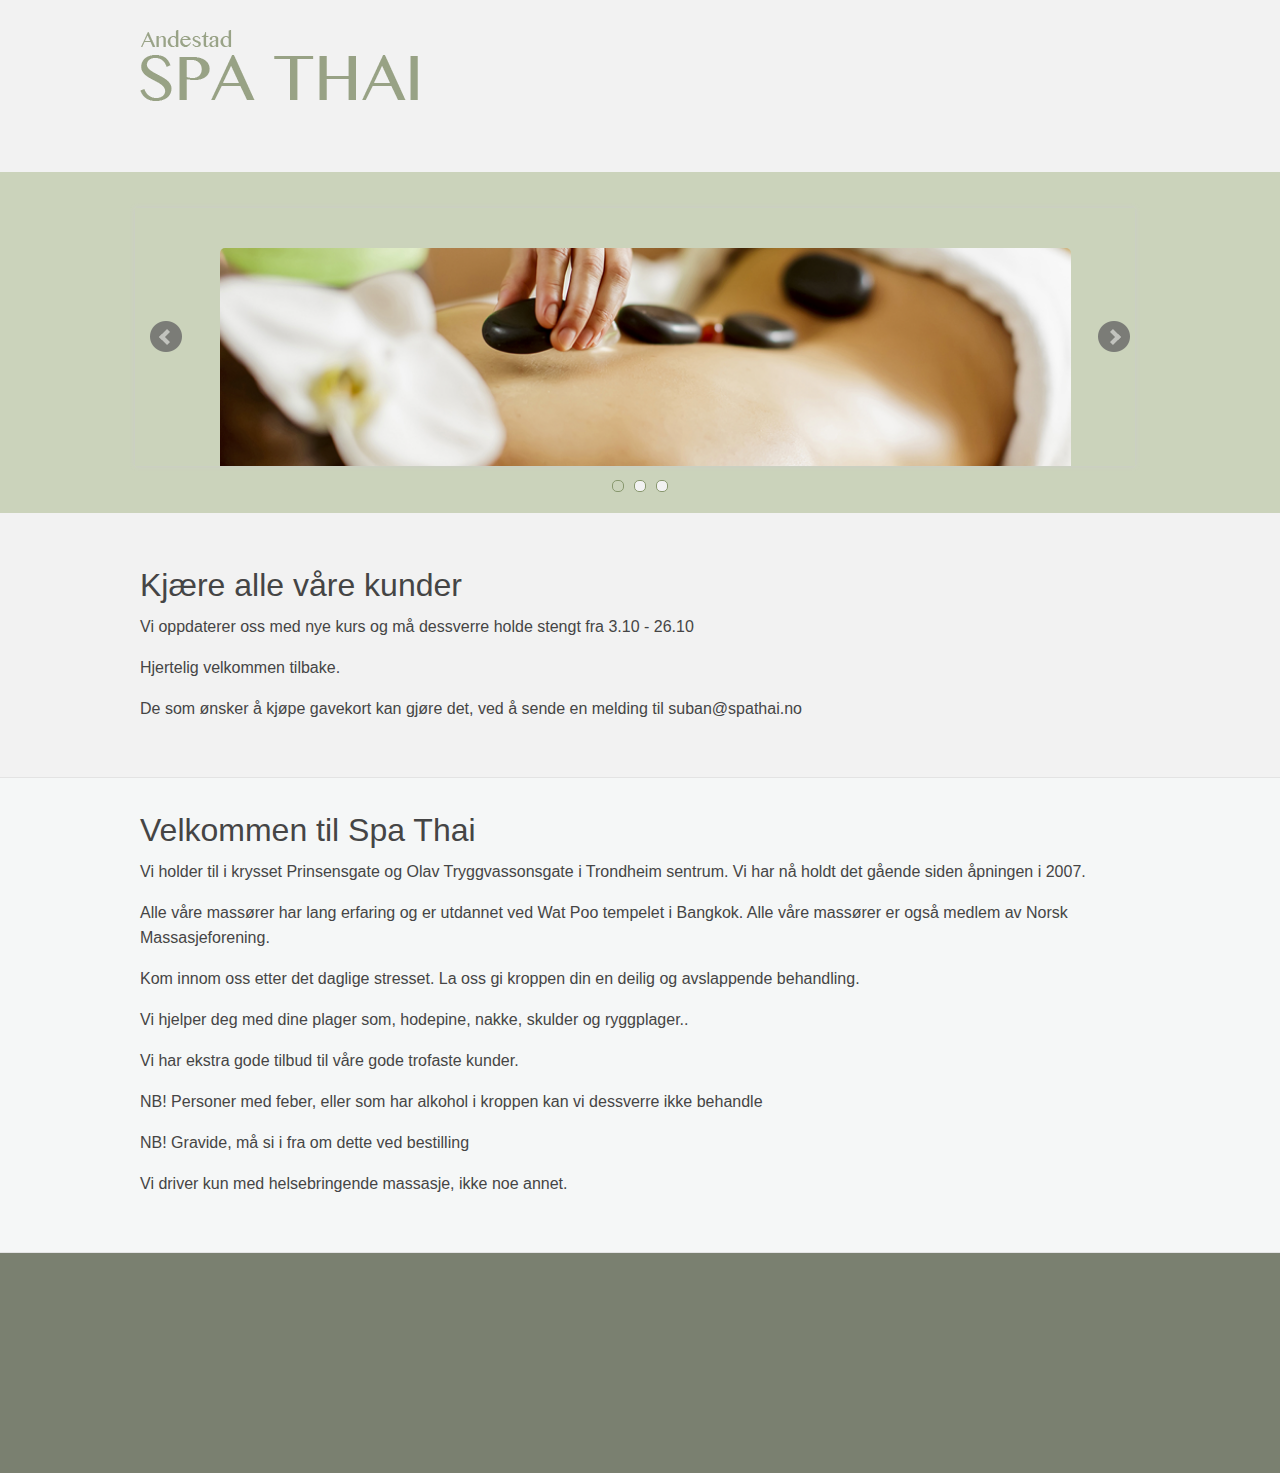
<file: html/index.html>
<!DOCTYPE html>
<html lang="en">
<head>
	<title>Spa Thai</title>
	<meta charset="UTF-8">

	<!-- Load favico icon -->
	<link rel="icon" href="../images/icon.png" />

	<!-- Load css documents -->
	<link rel="stylesheet" type="text/css" href="../css/style.css" />
	<link rel="stylesheet" type="text/css" href="../js/jquery.bxslider.css" />

	<!-- Load javascript files -->
	<script type="text/javascript" src="../js/jquery.js"></script>
	<script type="text/javascript" src="../js/jquery.bxslider.min.js"></script>
	<script type="text/javascript" src="../js/nav.js"></script>
	<script type="text/javascript" src="../js/navigation_scroll.js"></script>
	<script type="text/javascript" src="../js/load.js"></script>
	<script type="text/javascript" src="../js/rollover.js"></script>

	<!--
		Slideshow
		lib: jquery.bxslider.js
	-->
	<script type="text/javascript">
	$(window).on("load", function() {
		$('#slideshow_container').bxSlider({
		  mode: 'fade'
		});
	});
	</script>

</head>
<body>
	<header class="inside" id='header'>
		<div id="logo">
			<a href="index.html"><img src="../images/logo_default.png" alt="Logo" /></a>
		</div>
		<nav id="navigation">
		<!--
		The menu is included here by nav.js
		-->
		</nav>
	</header>


	<div id="navigation_scroll">
		<header class="inside">
			<div class="left">
				<a href="index.html"><img src="../images/navscroll_logo.png" alt="Logo" /></a>
			</div>

			<nav class="navigation_scroll_nav">

			The menu is included here by nav.js

			</nav>
		</header>
	</div>

	<section id="frontPageBanner">
		<div class="inside">

			<!--<img src="../images/right_arrow.png" alt="RA" class="arrow right" />
			<img src="../images/left_arrow.png" alt="LA" class="arrow left" />-->

			<h3 class="slideshow_text">
			Enter a state of complete relaxation as our hotstones gently mould your back and perfects your posture
			<h3 class="slideshow_text">
			Enjoy a soothing back massage as all the pains and aches just melt away.  
			</h3>
			<h3 class="slideshow_text">
			Take your mind off all your daily stress in our sauna and feel your pores opening, giving you healthy skin.
			</h3>
			<br><br>
			<div id="slideshow_container">
				<img src="../images/display_images/display1.png" alt="disp" id="image_1" />
				<img src="../images/display_images/display2.png" alt="disp" id="image_2" />
				<img src="../images/display_images/display3.png" alt="disp" id="image_3" />
			</div>



			<!--<div class="center">
				<img src="../images/circle_filled.png" alt="filled" />
				<img src="../images/circle.png" alt="unfilled" />
				<img src="../images/circle.png" alt="unfilled" />
				<img src="../images/circle.png" alt="unfilled" />
				<img src="../images/circle.png" alt="unfilled" />
			</div>-->

		</div>
	</section>

	<section id="contentBody">
		<article>
			<div class="inside">
				<h1>Kjære alle våre kunder</h1>
				<p>Vi oppdaterer oss med nye kurs og må dessverre holde stengt fra 3.10 - 26.10</p>

				<p>Hjertelig velkommen tilbake.</p>

				<p>De som ønsker å kjøpe gavekort kan gjøre det, ved å sende en melding til suban@spathai.no</p>
			</div>
		</article>

		<article class="lighter">
			<div class="inside">
				<h1>Velkommen til Spa Thai</h1>

				<p>
					Vi holder til i krysset Prinsensgate og Olav Tryggvassonsgate i Trondheim sentrum.  Vi har nå holdt det gående siden åpningen i 2007.
				</p>

				<p>
					Alle våre massører har lang erfaring og er utdannet ved Wat Poo tempelet i Bangkok.  Alle våre massører er også medlem av Norsk Massasjeforening.
				</p>

				<p>
					Kom innom oss etter det daglige stresset.  La oss gi kroppen din en deilig og avslappende behandling.
				</p>

				<p>
					Vi hjelper deg med dine plager som, hodepine, nakke, skulder og ryggplager..
				</p>

				<p>Vi har ekstra gode tilbud til våre gode trofaste kunder.</p>

				<p>
					NB!  Personer med feber, eller som har alkohol i kroppen kan vi dessverre ikke behandle
				</p>

				<p>NB!  Gravide, må si i fra om dette ved bestilling</p>

				<p>Vi driver kun med helsebringende massasje, ikke noe annet.</p>
			</div>
		</article>
	</section>

	<footer id="footer">
		<!-- The footer is loaded by load.js. Any customization of the footer happens there -->
	</footer>
</body>
</html>
</file>
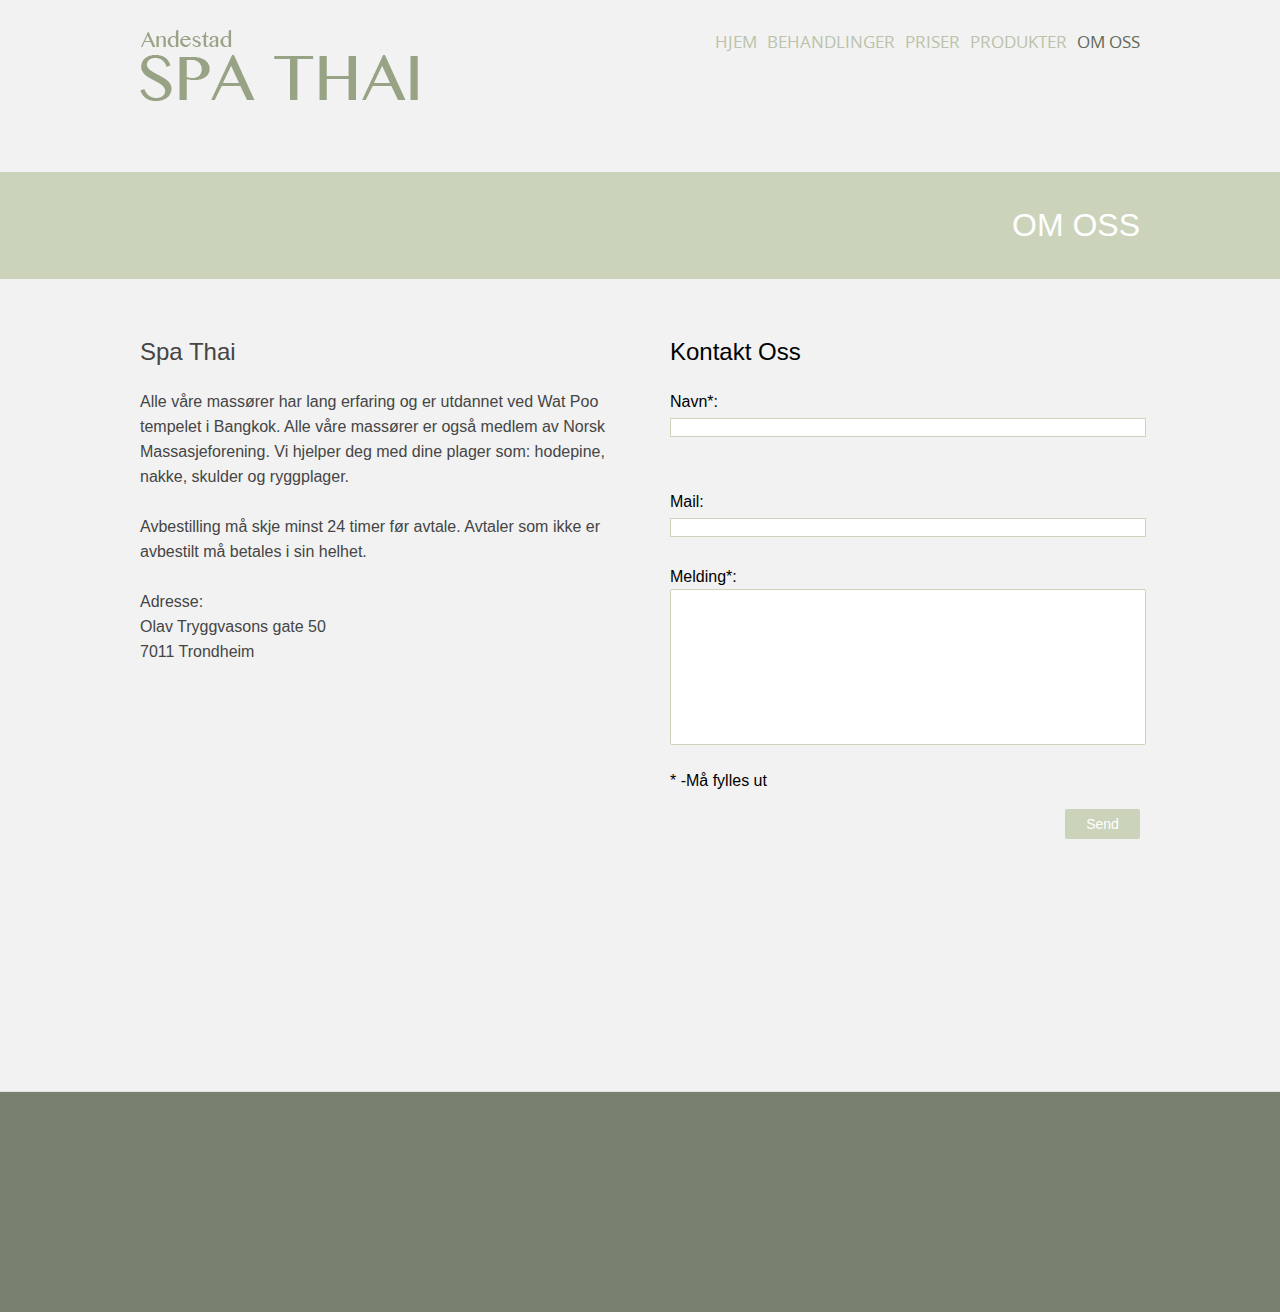
<file: html/about.html>
<!--
FILE NAME: html/about.html
WRITTEN BY: Eirik Kaldahl
WHEN: November 2015
PURPOSE: Contact Information and map of where to find Spa Thai
-->
<!DOCTYPE html>
<html lang="en">
<head>
	<title>Spa Thai</title>
	<meta charset="UTF-8">

	<!-- Load favico icon -->
	<link rel="icon" href="../images/icon.png" />

	<!-- Load css documents -->
	<link rel="stylesheet" type="text/css" href="../css/style.css" />

	<!-- Load javascript files -->

	<script type="text/javascript" src="../js/jquery.js"></script>

	<script type="text/javascript" src="../js/navigation_scroll.js"></script>
	<script type="text/javascript" src="../js/form.js"></script>
	<script type="text/javascript" src="../js/nav.js"></script>
	<script type="text/javascript" src="../js/load.js"></script>

	<!-- load googlemap -->
	<script type="text/javascript">
		addEventListener('load', function() {

			document.getElementById("map").innerHTML = '<iframe width="470" height="380" frameborder="0" style="border:0" src="https://www.google.com/maps/embed/v1/place?q=spa%20thai%20trondheim&key=AIzaSyCxQQx9rEj_r_dHBt_t_N3ra85YhzA3d_A" allowfullscreen></iframe>'
		});
	</script>
</head>
<body>
	<header class="inside">
		<div id="logo">
			<a href="index.html"><img src="../images/logo_default.png" alt="Logo" /></a>
		</div>
		<nav id="navigation">
		<!--
		The menu is included here by nav.js
		-->
		</nav>
	</header>


	<!-- Navigation scroll -->
	<div id="navigation_scroll">
		<header class="inside">
			<div class="left">
				<a href="index.html"><img src="../images/navscroll_logo.png" alt="Logo" /></a>
			</div>

			<nav class="navigation_scroll_nav">

			<!--The menu is included here by nav.js-->

			</nav>
		</header>
	</div>

	<section id="title_banner">
		<h1 class="inside">OM OSS</h1>
	</section>
	<article>
		<div class="inside">
<!-- Left moves textfield to the left -->
			<div class="text left">
				<section id="omOss">
					<h2>Spa Thai</h2><br>

					Alle våre massører har lang erfaring og er utdannet ved Wat Poo tempelet i Bangkok. Alle våre massører er også medlem av Norsk Massasjeforening.
					Vi hjelper deg med dine plager som: hodepine, nakke, skulder og ryggplager.<br><br>
					Avbestilling må skje minst 24 timer før avtale. Avtaler som ikke er avbestilt må betales i sin helhet.<br><br>
					<h4>Adresse:</h4>
					Olav Tryggvasons gate 50<br>
					7011 Trondheim
				</section>

				<!-- Google map -->
				<div id="map">

				</div>

			</div>

<!-- Right moves textfield to the right -->
			<div class="text right">
				<h2>Kontakt Oss</h2><br>
					<h4>Navn*:</h4>
					<input type="text" name="name" id="name" class="inputField" required><span id="name_msg"></span><br><br>

					<h4>Mail:</h4>
		  			<input type="email" name="email" id="email" class="inputField"><br><br>

		  			<h4>Melding*:</h4>
		  			<textarea name="comments" id="comments" required></textarea><span id="comments_msg"></span>

		  			<p id="fylles">* -Må fylles ut</p>

		  			<input type="submit" value="Send" id="submit">
			</div>
		</div>

	</article>


	<footer id="footer">
		<!-- The footer is loaded by load.js. Any customization of the footer happens there -->

	</footer>
</body>
</html>
</file>
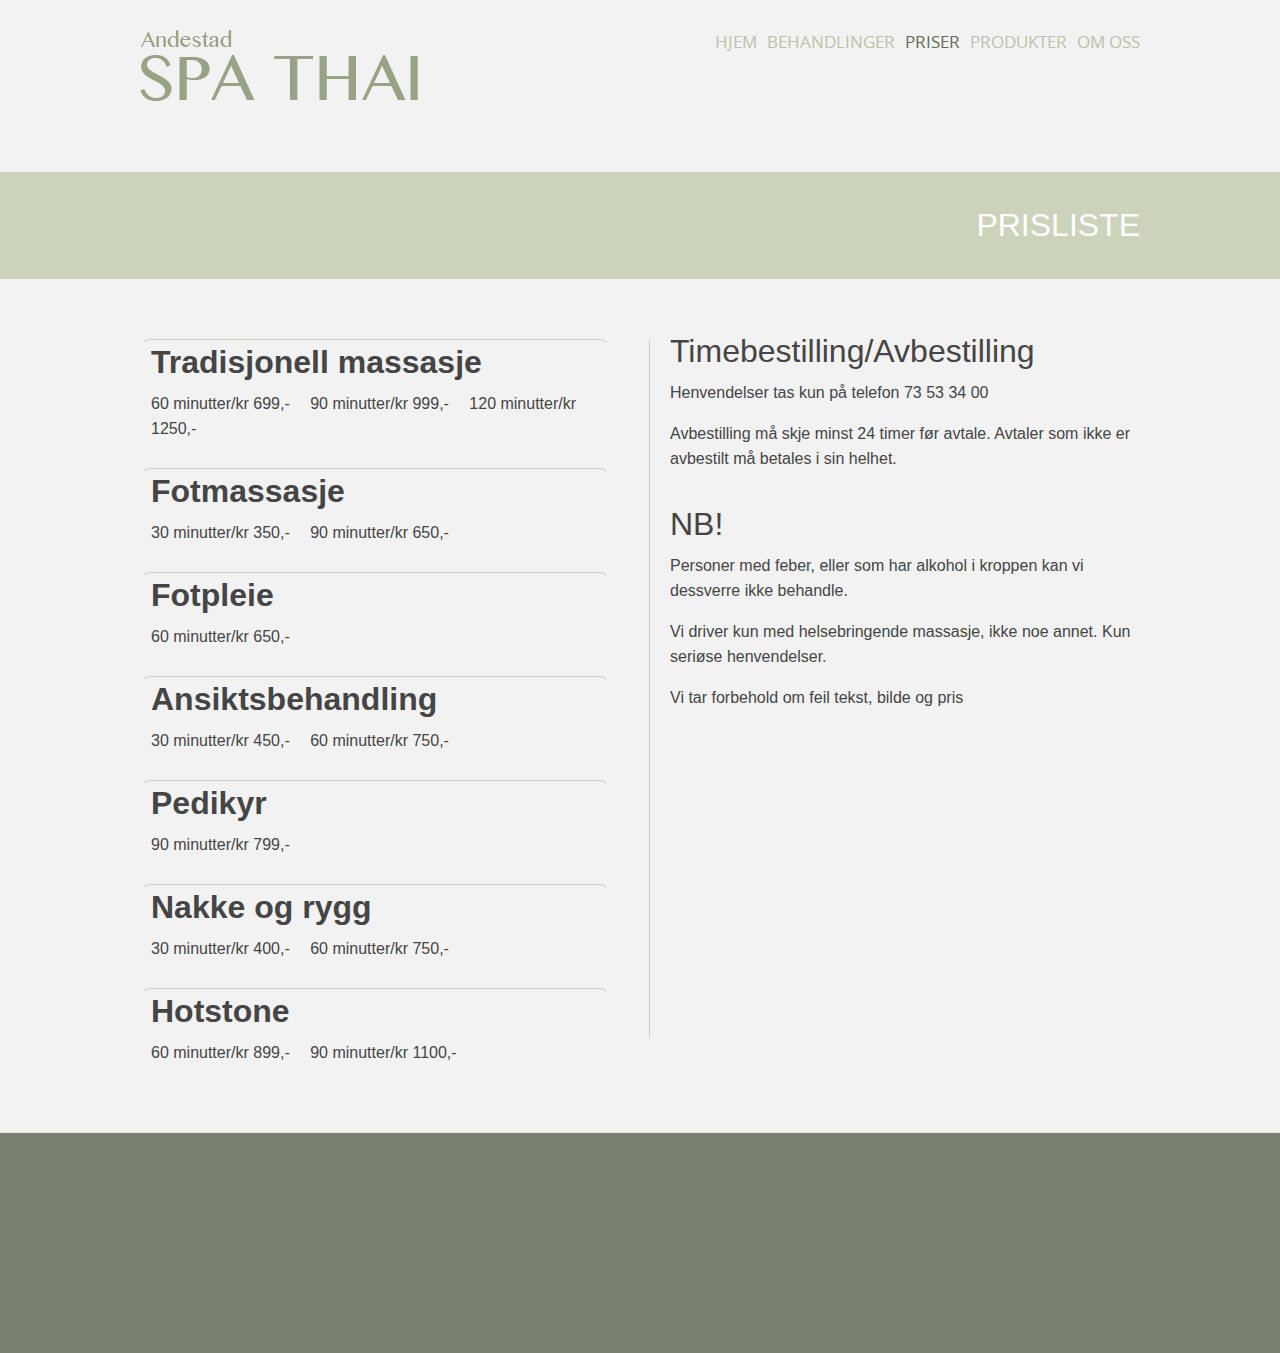
<file: html/prices.html>
<!DOCTYPE html>
<html lang="en">
<head>
	<title>Spa Thai</title>
	<meta charset="UTF-8">

	<!-- Load favico icon -->
	<link rel="icon" href="../images/icon.png" />

	<!-- Load css documents -->
	<link rel="stylesheet" type="text/css" href="../css/style.css" />

	<!-- Load javascript files -->
	<script type="text/javascript" src="../js/jquery.js"></script>
	<script type="text/javascript" src="../js/nav.js"></script>
	<script type="text/javascript" src="../js/navigation_scroll.js"></script>
	<script type="text/javascript" src="../js/load.js"></script>


</head>
<body>
	<header class="inside">
		<div id="logo">
			<a href="index.html"><img src="../images/logo_default.png" alt="Logo" /></a>
		</div>
		<nav id="navigation">
		<!--
		The menu is included here by nav.js
		-->
		</nav>
	</header>


	<div id="navigation_scroll">
		<header class="inside">
			<div class="left">
				<a href="index.html"><img src="../images/navscroll_logo.png" alt="Logo" /></a>
			</div>

			<nav class="navigation_scroll_nav">
			<!--
			The menu is included here by nav.js
			-->
			</nav>
		</header>
	</div>

	<section id="title_banner">
		<h1 class="inside">PRISLISTE</h1>
	</section>




<section>
	<article id="prisliste">
		<div class="inside">
			<div class = "text left">
	  		<div class="tabell">
				<h1>Tradisjonell massasje</h1>
				<p>60 minutter/kr 699,- &emsp;90 minutter/kr 999,-&emsp; 120 minutter/kr 1250,-</p>
				</div>

				<div class="tabell">
				<h1>Fotmassasje</h1>
	   		<p>30 minutter/kr 350,- &emsp;90 minutter/kr 650,-</p>
	   		</div>


	   		<div class="tabell">
				<h1>Fotpleie</h1>
				<p>60 minutter/kr 650,-</p>
				</div>

				<div class="tabell">
				<h1>Ansiktsbehandling</h1>
				<p>30 minutter/kr 450,-&emsp; 60 minutter/kr 750,-</p>
				</div>

				<div class="tabell">
				<h1>Pedikyr</h1>
				<p>90 minutter/kr 799,-</p>
				</div>

				<div class="tabell">
				<h1>Nakke og rygg</h1>
	   		<p>30 minutter/kr 400,-&emsp; 60 minutter/kr 750,-</p>
	   		</div>

	  		<div class="tabell">
				<h1>Hotstone</h1>
				<p>60 minutter/kr 899,- &emsp;90 minutter/kr 1100,-</p>
				</div>
		</div>

			<div class="text right">
				<h1>Timebestilling/Avbestilling</h1>

				<p>Henvendelser tas kun på telefon 73 53 34 00</p>

				<p>
					Avbestilling må skje minst 24 timer før avtale. Avtaler som ikke er avbestilt må betales i sin helhet.
				</p><br>

				<h1>NB!</h1>

				<p>
					Personer med feber, eller som har alkohol i kroppen kan vi dessverre ikke behandle.
				<p>

				<p>
					Vi driver kun med helsebringende massasje, ikke noe annet.  Kun seriøse henvendelser.
				</p>

				<p>Vi tar forbehold om feil tekst, bilde og pris</p>
			</div>
		</div>
		</article>
	</section>


	<footer id="footer">
		<!-- The footer is loaded by load.js. Any customization of the footer happens there -->
	</footer>
</body>
</html>
</file>
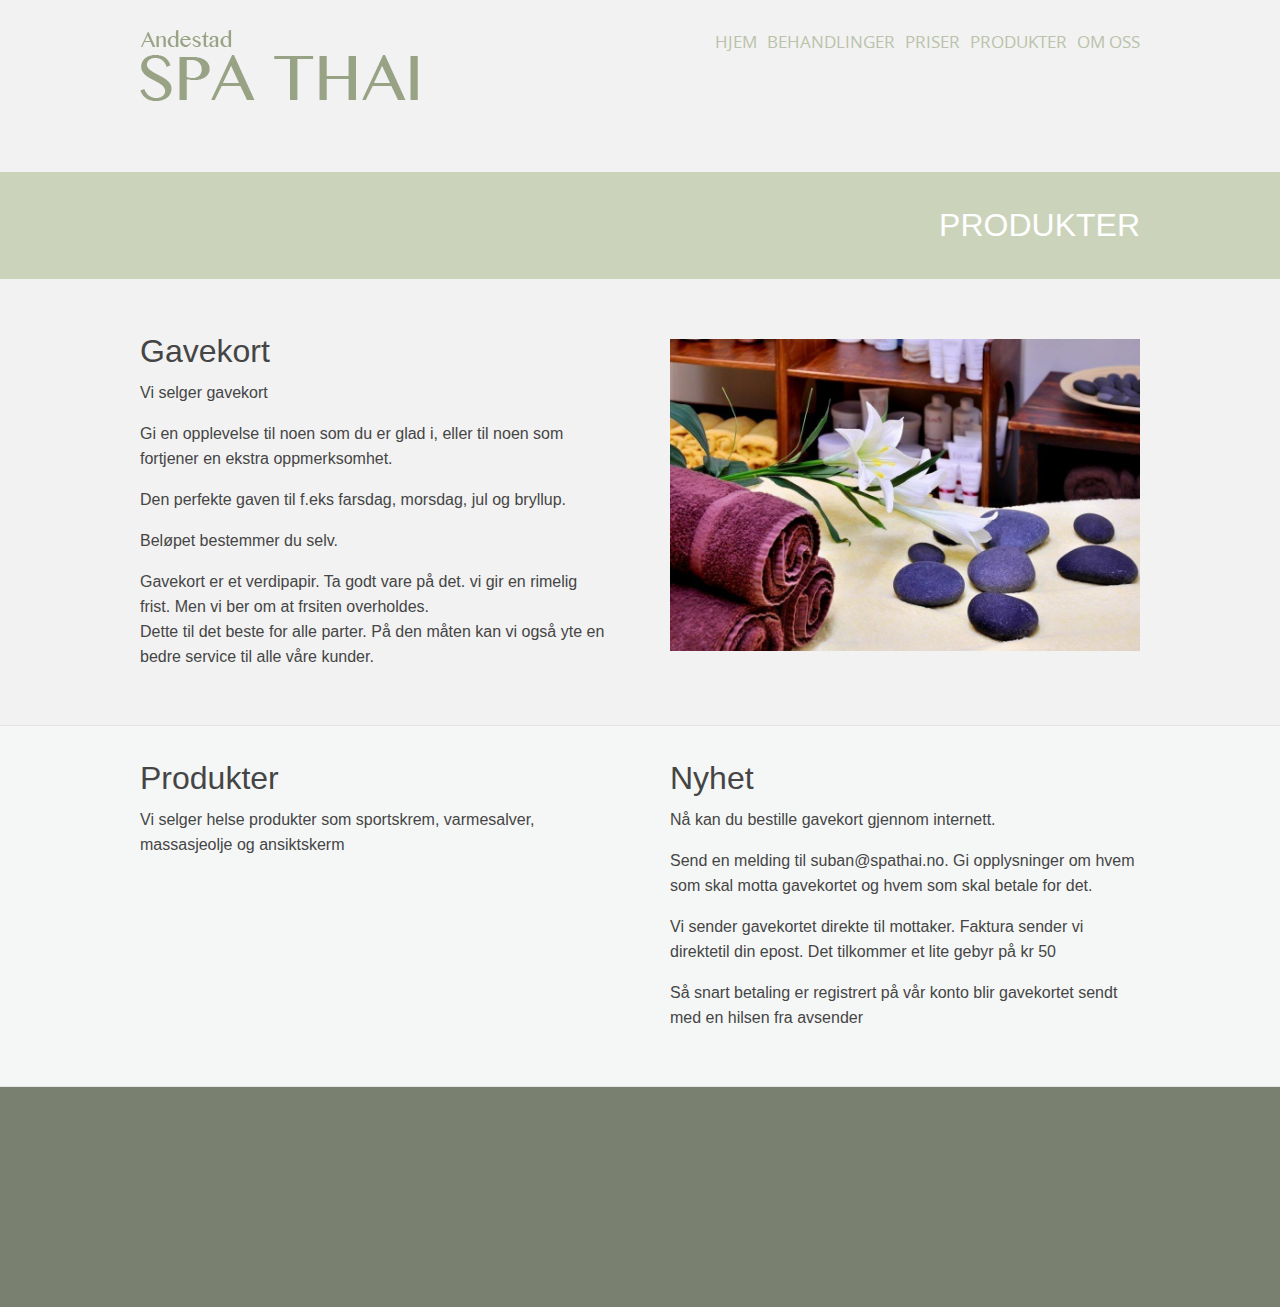
<file: html/products.html>
<!DOCTYPE html>
<html lang="en">
<head>
	<title>Spa Thai</title>
	<meta charset="UTF-8">

	<!-- Load favico icon -->
	<link rel="icon" href="../images/icon.png" />

	<!-- Load css documents -->
	<link rel="stylesheet" type="text/css" href="../css/style.css" />

	<!-- Load javascript files -->
	<script type="text/javascript" src="../js/jquery.js"></script>
	<script type="text/javascript" src="../js/nav.js"></script>
	<script type="text/javascript" src="../js/navigation_scroll.js"></script>
	<script type="text/javascript" src="../js/load.js"></script>

</head>
<body>
	<header class="inside">
		<div id="logo">
			<a href="index.html"><img src="../images/logo_default.png" alt="Logo" /></a>
		</div>
		<nav id="navigation">
		<!--
		The menu is included here by nav.js
		-->
		</nav>
	</header>


	<div id="navigation_scroll">
		<header class="inside">
			<div class="left">
				<a href="index.html"><img src="../images/navscroll_logo.png" alt="Logo" /></a>
			</div>

			<nav class="navigation_scroll_nav">

			The menu is included here by nav.js

			</nav>
		</header>
	</div>

  <section id="title_banner">
    <h1 class="inside">PRODUKTER</h1>
  </section>

	<section id="contentBody">
		<article>
			<div class="inside">
        <div class="text left">
  				<h1>Gavekort</h1>
          <p>Vi selger gavekort</p>
          <p>Gi en opplevelse til noen som du er glad i, eller til noen som fortjener en ekstra oppmerksomhet.</p>
          <p>Den perfekte gaven til f.eks farsdag, morsdag, jul og bryllup.</p>
          <p>Beløpet bestemmer du selv.</p>
          <p>Gavekort er et verdipapir.  Ta godt vare på det.  vi gir en rimelig frist.  Men vi ber om at frsiten overholdes.  <br>Dette til det beste for alle parter.  På den måten kan vi også yte en bedre service til alle våre kunder.</p>
  			</div>
        <div class="right">
					<img src="../images/products.png" alt="Picture of thai massage">
				</div>
      </div>
		</article>

		<article class="lighter">
			<div class="inside">
        <div class="text left">
				  <h1>Produkter</h1>
          <p> Vi selger helse produkter som sportskrem, varmesalver, massasjeolje og ansiktskerm </p>
        </div>
        <div class="text right">
          <h1>Nyhet</h1>
          <p>Nå kan du bestille gavekort gjennom internett.</p>

          <p>Send en melding til suban@spathai.no.  Gi opplysninger om hvem som skal motta gavekortet og hvem som skal betale for det.  </p>

          <p>Vi sender gavekortet direkte til mottaker.  Faktura sender vi direktetil din epost.  Det tilkommer et lite gebyr på kr 50</p>

          <p>Så snart betaling er registrert på vår konto blir gavekortet sendt med en hilsen fra avsender</p>
        </div>
      </div>
		</article>
	</section>
	<footer id="footer">
		<!-- The footer is loaded by load.js. Any customization of the footer happens there -->
	</footer>
</body>
</html>
</file>
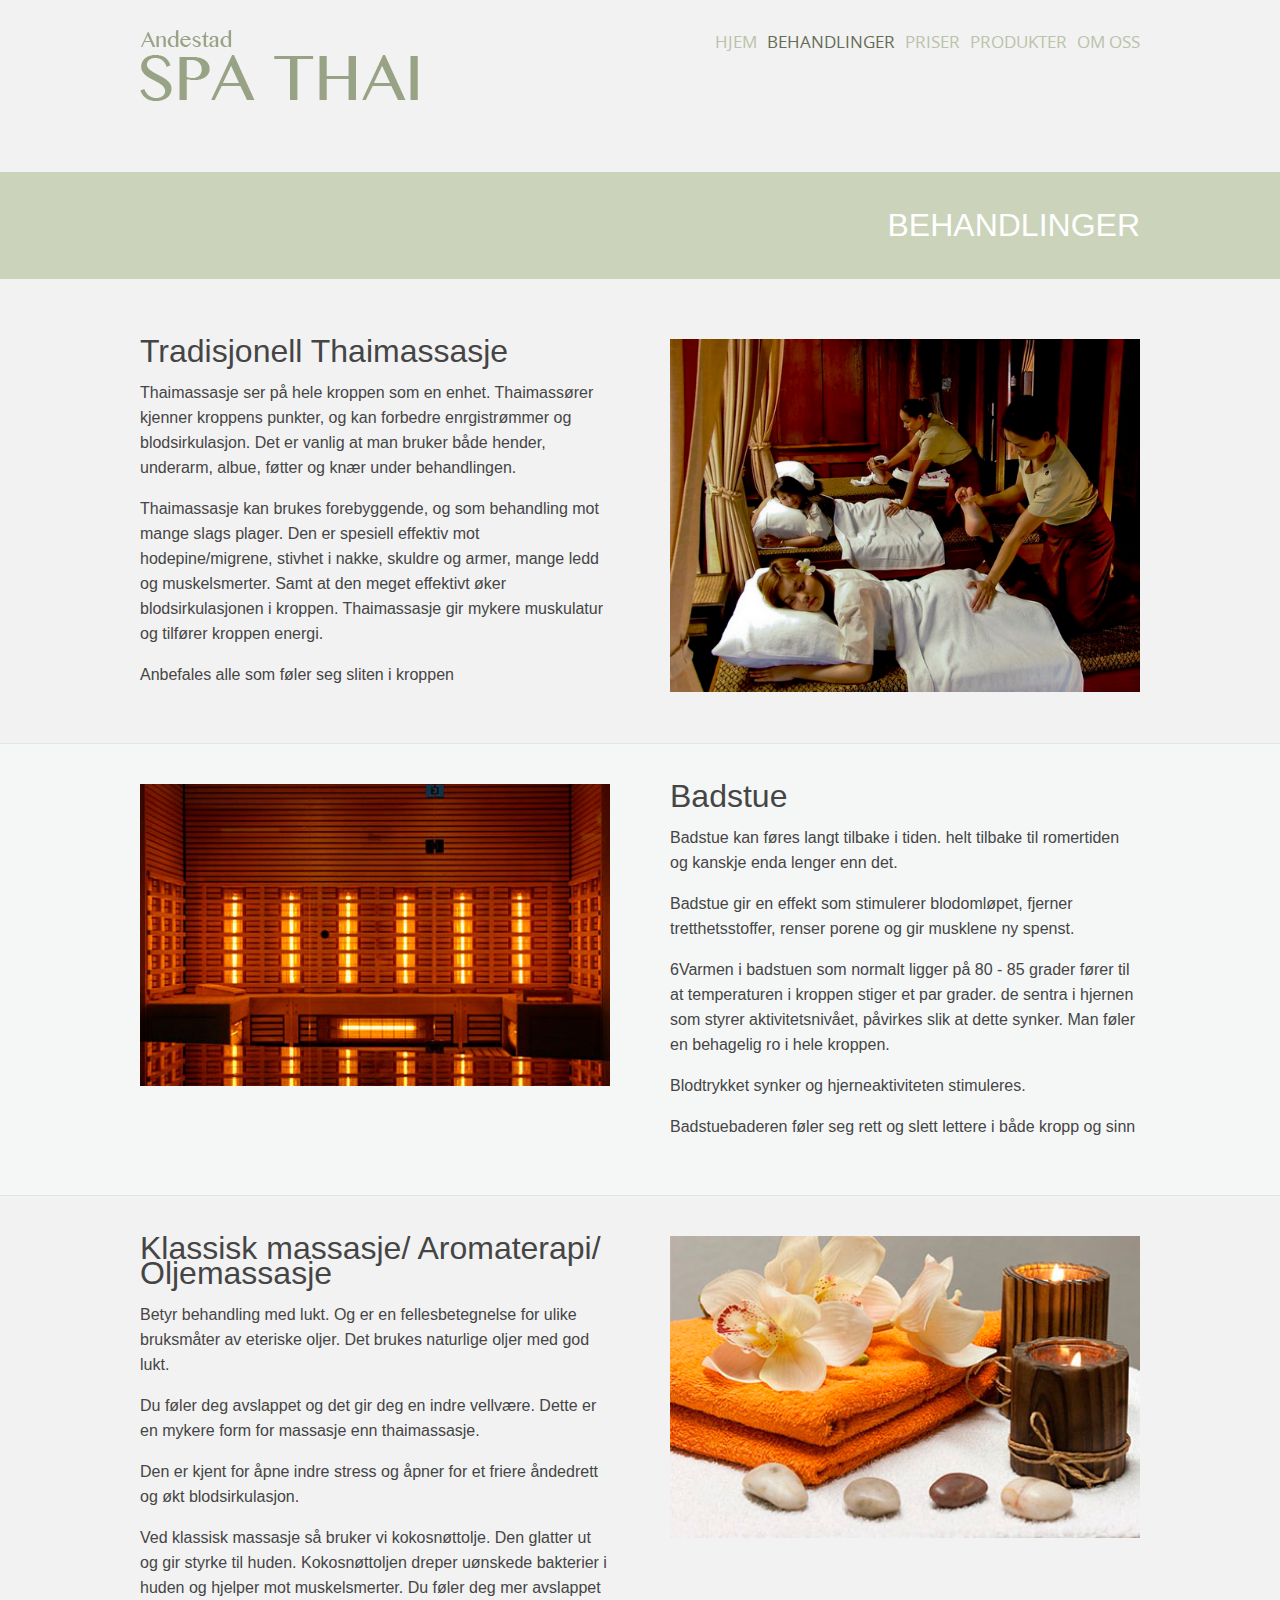
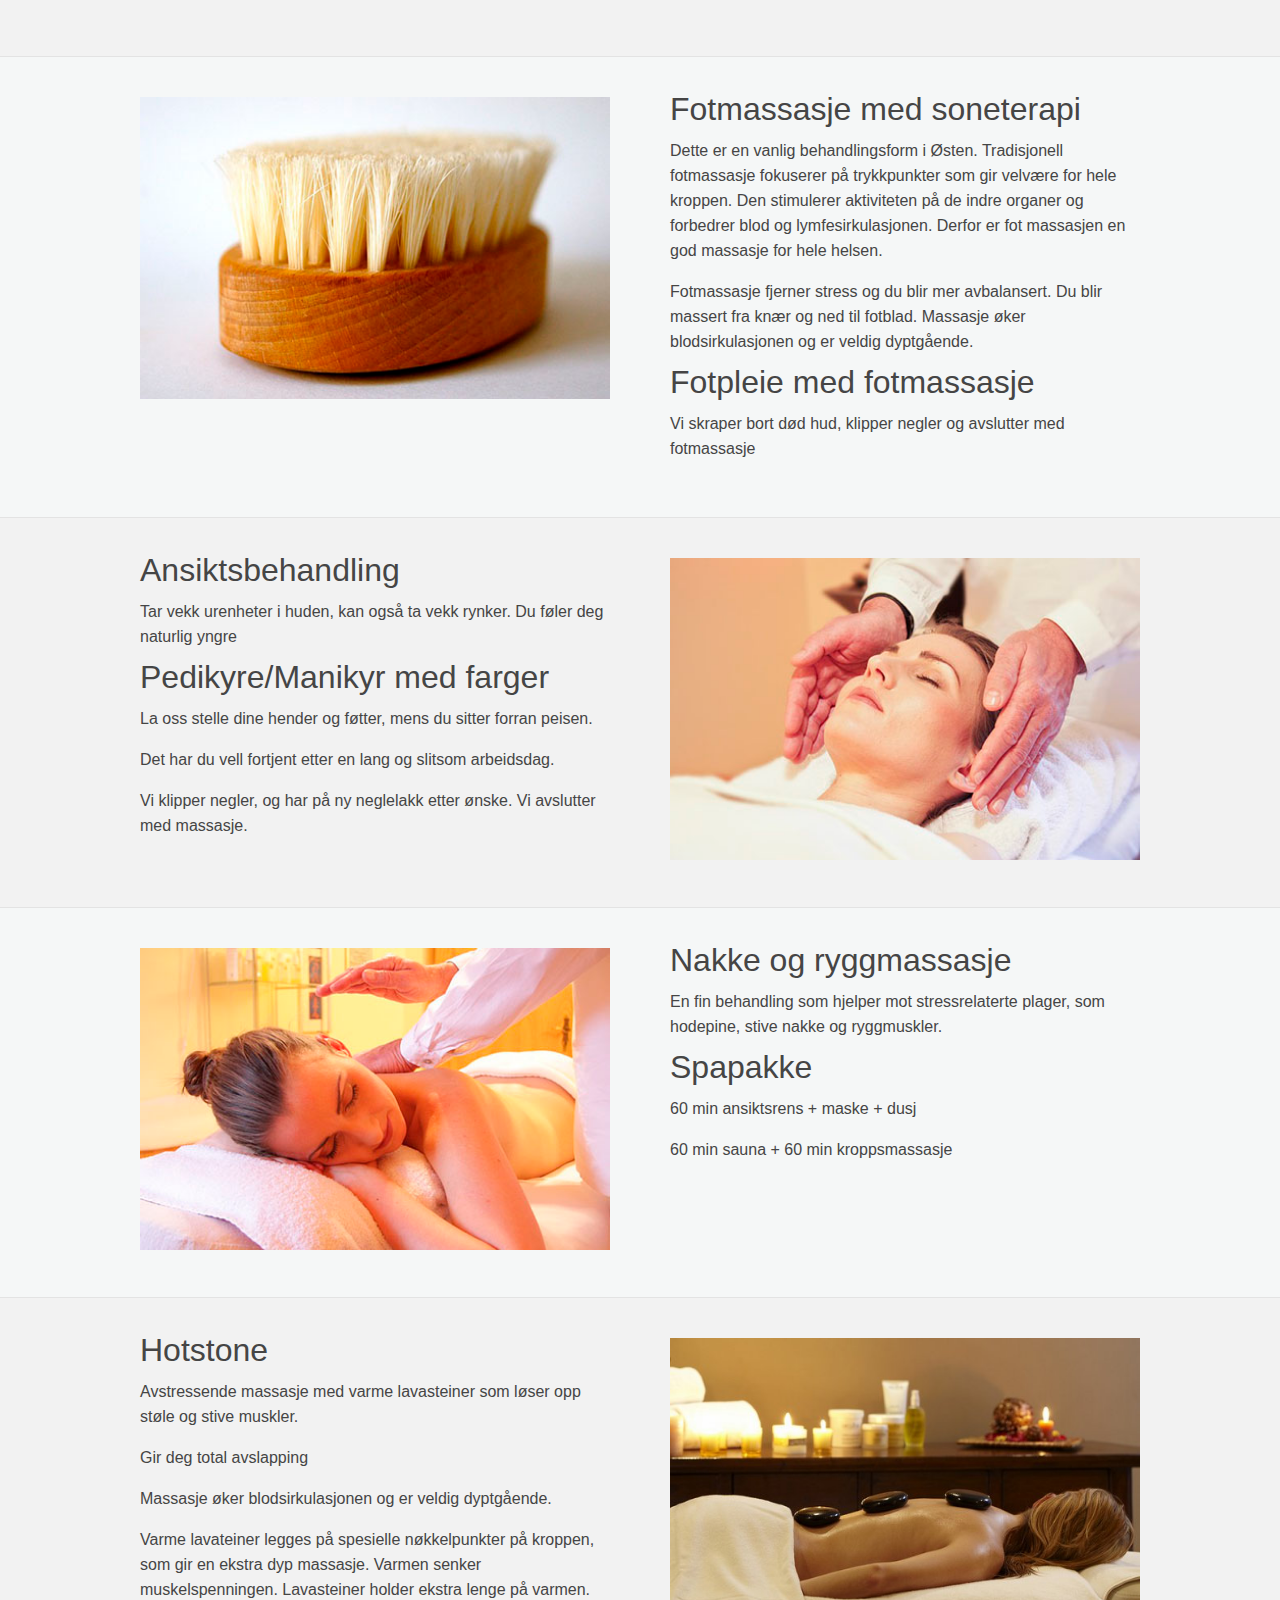
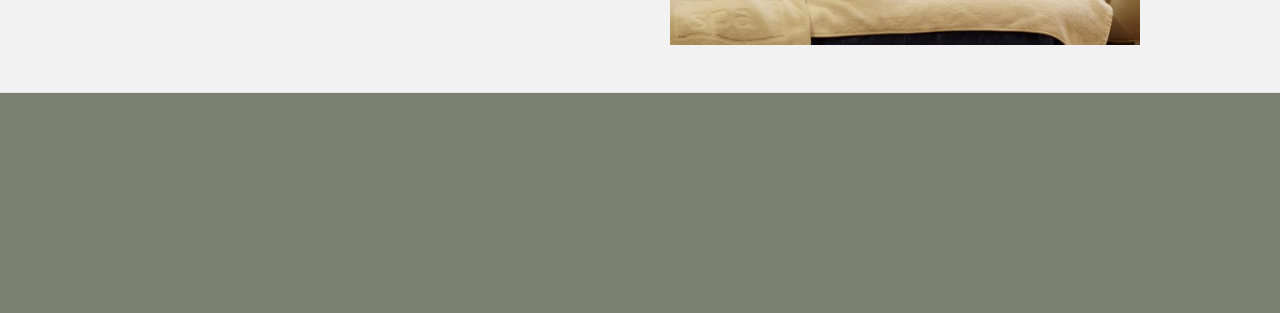
<file: html/treatments.html>
<!DOCTYPE html>
<html lang="en">
<head>
	<title>Behandlinger</title>
	<meta charset="UTF-8">

	<!-- Load favico icon -->
	<link rel="icon" href="../images/icon.png" />

	<!-- Load css documents -->
	<link rel="stylesheet" type="text/css" href="../css/style.css" />

	<!-- Load javascript files -->
	<script type="text/javascript" src="../js/jquery.js"></script>
	<script type="text/javascript" src="../js/navigation_scroll.js"></script>
	<script type="text/javascript" src="../js/nav.js"></script>
	<script type="text/javascript" src="../js/load.js"></script>
</head>
<body>
	<header class="inside">
		<div id="logo">
			<a href="index.html"><img src="../images/logo_default.png" alt="Logo" /></a>
		</div>
		<nav id="navigation">
		<!--
		The menu is included here by nav.js
		-->
		</nav>
	</header>


	<div id="navigation_scroll">
		<header class="inside">
			<div class="left">
				<a href="index.html"><img src="../images/navscroll_logo.png" alt="Logo" /></a>
			</div>

			<nav class="navigation_scroll_nav">
			<!--
			The menu is included here by nav.js
			-->
			</nav>
		</header>
	</div>


	<section id="title_banner">
		<h1 class="inside">BEHANDLINGER</h1>
	</section>

	<section>
		<article>
			<div class="inside">
				<div class="text left">
					<h1>Tradisjonell Thaimassasje</h1>
					<p>
						Thaimassasje ser på hele kroppen som en enhet.

						Thaimassører kjenner kroppens punkter, og kan forbedre enrgistrømmer og blodsirkulasjon.

					 	Det er vanlig at man bruker både hender, underarm, albue, føtter og knær under behandlingen.
					</p>

					<p>
					 	Thaimassasje kan brukes forebyggende, og som behandling mot mange slags plager.

					 	Den er spesiell effektiv mot hodepine/migrene, stivhet i nakke, skuldre og armer, mange ledd og muskelsmerter.

					 	Samt at den meget effektivt øker blodsirkulasjonen i kroppen.

					 	Thaimassasje gir mykere muskulatur og tilfører kroppen energi.
					</p>
					<p>Anbefales alle som føler seg sliten i kroppen</p>
				</div>

				<div class="right">
					<img src="../images/massage/thaimassage.jpg" alt="Picture of thai massage">
				</div>
			</div>
		</article>

		<article class="lighter">
				<div class="inside">
					<div class="text right">
						<h1>Badstue</h1>
						<p>
							Badstue kan føres langt tilbake i tiden.  helt tilbake til romertiden og kanskje enda lenger enn det.  
						</p>

						<p>
							Badstue gir en effekt som stimulerer blodomløpet, fjerner tretthetsstoffer, renser porene og gir musklene ny spenst.
						</p>

						<p>
							6Varmen i badstuen som normalt ligger på 80 - 85 grader fører til at temperaturen i kroppen stiger et par grader.  de sentra i hjernen som styrer aktivitetsnivået, påvirkes slik at dette synker. Man føler en behagelig ro i hele kroppen.
						</p>
						<p>
							Blodtrykket synker og hjerneaktiviteten stimuleres.
						</p>
						<p>
							Badstuebaderen føler seg rett og slett lettere i både kropp og sinn
						</p>

					</div>
			
						<div class="left">
					<img src="../images/massage/sauna.jpg" alt="Picture of hotstone treatment" >
				</div>
			</div>
		</article>
		<article>
			<div class="inside">
				<div class="text left">
					<h1>Klassisk massasje/ Aromaterapi/ Oljemassasje</h1>
					<p>
						Betyr behandling med lukt.  Og er en fellesbetegnelse for ulike bruksmåter av eteriske oljer.  Det brukes naturlige oljer med god lukt.
					</p>

					<p>
					 	Du føler deg avslappet og det gir deg en indre vellvære.  Dette er en mykere form for massasje enn thaimassasje.
					</p>
					<p>
						Den er kjent for åpne indre stress og åpner for et friere åndedrett og økt blodsirkulasjon.
					</p>
					<p>
						Ved klassisk massasje så bruker vi kokosnøttolje.  Den glatter ut og gir styrke til huden.  Kokosnøttoljen dreper uønskede bakterier i huden og hjelper mot muskelsmerter.  Du føler deg mer avslappet
					</p>
				</div>

				<div class="right">
					<img src="../images/massage/olje.jpg" alt="Picture of thai massage">
				</div>
			</div>
		</article>

		<article class="lighter">
			<div class="inside">
				<div class="text right">
					<h1>Fotmassasje med soneterapi</h1>
					<p>
						Dette er en vanlig behandlingsform i Østen.  Tradisjonell fotmassasje fokuserer på trykkpunkter som gir velvære for hele kroppen.  Den stimulerer aktiviteten på de indre organer og forbedrer blod og lymfesirkulasjonen.  Derfor er fot massasjen en god massasje for hele helsen.

					</p>

					<p>
						Fotmassasje fjerner stress og du blir mer avbalansert. Du blir massert fra knær og ned til fotblad.
						Massasje øker blodsirkulasjonen og er veldig dyptgående.
					</p>

					<h1>Fotpleie med fotmassasje</h1>
					<p>
						Vi skraper bort død hud, klipper negler og avslutter med fotmassasje
					</p>

				</div>

				<div class="left">
					<img src="../images/massage/foot.jpg" alt="Picture of hotstone treatment" >
				</div>
			</div>
		</article>

		<article>
			<div class="inside">
				<div class="text left">
					<h1>Ansiktsbehandling</h1>
					<p>
						Tar vekk urenheter i huden, kan også ta vekk rynker.  Du føler deg naturlig yngre
					</p>

					<h1>
					 	Pedikyre/Manikyr med farger
					</h1>
					<p>
						La oss stelle dine hender og føtter, mens du sitter forran peisen.
					</p>
					<p>
						Det har du vell fortjent etter en lang og slitsom arbeidsdag.
					</p>
					<p>
						Vi klipper negler, og har på ny neglelakk etter ønske.  Vi avslutter med massasje.
					</p>
				</div>

				<div class="right">
					<img src="../images/massage/face.jpg" alt="Picture of thai massage">
				</div>
			</div>
		</article>


		<article class="lighter">
				<div class="inside">
					<div class="text right">
						<h1>Nakke og ryggmassasje</h1>
						<p>
							En fin behandling som hjelper mot stressrelaterte plager, som hodepine, stive nakke og ryggmuskler.

						</p>

						<h1>
							Spapakke
						</h1>

						<p>
							60 min ansiktsrens + maske + dusj
						</p>
						<p>
							60 min sauna + 60 min kroppsmassasje
						</p>

					</div>
			
						<div class="left">
					<img src="../images/massage/rygg.jpg" alt="Picture of hotstone treatment" >
				</div>
			</div>
		</article>

		<article>
			<div class="inside">
				<div class="text left">
					<h1>Hotstone</h1>
					<p>
						Avstressende massasje med varme lavasteiner som løser opp støle og stive muskler.

					</p>

					<p>
					 	Gir deg total avslapping
					</p>
					<p>
						Massasje øker blodsirkulasjonen og er veldig dyptgående.  
					</p>
					<p>
						Varme lavateiner legges på spesielle nøkkelpunkter på kroppen, som gir en ekstra dyp massasje.  Varmen senker muskelspenningen.  Lavasteiner holder ekstra lenge på varmen.
					</p>
				</div>

				<div class="right">
					<img src="../images/massage/hotstone.jpg" alt="Picture of thai massage">
				</div>
			</div>
		</article>
			
	</section>

	<footer id="footer">
		<!-- The footer is loaded by load.js. Any customization of the footer happens there -->
	</footer>
</body>
</html>
</file>
<file: css/style.css>
@font-face {
    font-family: 'open_sansregular';
    src: url('fonts/opensans-regular-webfont.eot');
    src: url('fonts/opensans-regular-webfont.eot?#iefix') format('embedded-opentype'),
         url('fonts/opensans-regular-webfont.woff2') format('woff2'),
         url('fonts/opensans-regular-webfont.woff') format('woff'),
         url('fonts/opensans-regular-webfont.ttf') format('truetype'),
         url('fonts/opensans-regular-webfont.svg#open_sansregular') format('svg');
    font-weight: normal;
    font-style: normal;
}

/* rules for the body */
body {
	background: #f2f2f2;
	margin: 0;
	padding: 0;
	font-family: 'sans-serif', Arial;
}

/* Rules for different text types  */
h1, h2, h3, h4, h5, h6 {
	font-family: 'Century Gothic', verdana, arial, sans-serif;
	font-weight: 100;
	margin:0;
	padding: 0;
}

/* rules for prisliste */
#prisliste .right{
  border-left: 1px solid #cbd3bb;
  padding-left: 20px;
  height: 700px;
}

/* rules for tabell */
.tabell{
  border-radius: 10px;
  border: 1px solid #f2f2f2;
  border-top: 1px solid #cbd3bb;
  padding: 10px;
}

/* rules for tabell h1 */
.tabell h1{
  font-weight: bold;
}

/* rules for tabell "on-hover" */
.tabell:hover{
  background-color: white;
  border: 1px solid #cbd3bb;
}

/* rules for info */
.info{
	padding-left: 300px;

}

/* rules for inside */
.inside {
	width: 1000px;
	margin: 0 auto;
}

/* rules for center */
.center {
	width: 100%;
	text-align: center;
	margin: 0 auto;
}

/* rules for left */
.left {
	float:left;
}

/* rules for right */
.right {
	float:right;
}


/* Header section */
header {
	height: 142px;
	padding-top:30px; /*182 px total*/
}

/* rules for logo */
header #logo {
	float:left;
}

/* rules for navigation i header */
header > nav {
	float:right;
}

/* rules fort a in nav in header */
header > nav > a {
	font-family: 'open_sansregular', Arial, sans-serif;
	color: #bac2aa;
	font-size: 17px;
	margin-left:10px;
	text-decoration: none;
}

/* rules for a.active in nav in header */
header > nav > a.active {
	color: #646b57;
}

/* Trules for a_hover in nav in header */
header > nav > a:hover {
	text-decoration: underline;
}

.active_nav_scroll {
	color: #EAF6D1 !important;
}

/* Header, Navigation scroll */
#navigation_scroll{
	position: fixed;
	top: 0;
	background-color: #9EAE7D;
	width: 100%;
	display: none;
	z-index: 10000;
}

/* rules for header */
#navigation_scroll header {
	height: 30px;
	padding-top: 30px;
	padding-bottom: 30px;
}

/* rules for navigation_scroll */
#navigation_scroll a {
	color: #cbd3bb;
}

/* rules for a:hover in navigation_scroll; */
#navigation_scroll a:hover {
	text-decoration: underline;
}

/* Slideshow (index) */
.arrow {
	margin-top: 155px;
}

/* rules for slideshow_container */
#slideshow_container {
	width: 829px;
	border-radius: 5px;
	margin-left: 85px;
	margin-bottom: 10px;
}

/* rules for slideshow_container img */
#slideshow_container img {
	margin-top: 40px;
	border-radius: 5px;
}

/* Page title */
#title_banner{
	background: #cbd3bb;
	padding: 35px 0;
	margin-bottom:20px;
	width: 100%;
	text-align: right;
}

/* rules for title_banner */
#title_banner h1 {
	color: #fff;
	font-size: 32px;
}

/* Main content */
section{
	color: #454545;
	width: 100%;
	min-width: 1000px;
}

/* rules for frontPageBanner */
#frontPageBanner {
	background: #cbd3bb;
	height: 341px;
	margin-bottom:20px;
	width: 100%;
}



/* Main content, Articles */
article {
	padding-top: 40px;
	padding-bottom: 40px;
	border-bottom: 1px solid #e3e3e3;
	line-height: 25px;
	overflow: auto;}


/* rules for lighter */
.lighter {
	background: #f5f7f7;
}

/* This is a single-line comment */
article .text {
	width: 470px;
}

article img {
	width: 470px;
}


/* Footer */
.centerFooter{
	margin-left: 150px;
	float:left;
}

footer {
	background: #7a8070;
	padding-top: 50px;
	bottom: 0;
	height: 170px;
	min-width: 1000px;
}

footer a{
	text-decoration: none;
	font-family: Arial, sans-serif;
	font-size: 17px;
	color: #CBD3BB;
}

footer a:hover{
  text-decoration: underline;
}


/* rules for contact */
.contact{
	color: #CBD3BB;
	font-family: "Century Gothic", verdana, arial, sans-serif;
	font-size: 20px;
}

.contact_info{
	font-family: Arial, sans-serif;
	color: #CBD3BB;
	font-size: 18px;
}

/*About*/
textarea {
   resize: none;
   width: 470px;
   height: 150px;
   border-color: #CBD3BB;
}

.inputField {
	width: 470px;
	border: 1px solid #CBD3BB;
}

/* rules for submit */
#submit {
    background-color: #CBD3BB;
    border-radius:2px;
    width: 75px;
 	height: 30px;
    color: #fff;
    font-family: 'Century Gothic', verdana, arial, sans-serif;
    font-size: 14px;
    cursor: pointer;
    border:none;
    float:right;
}

#submit:hover {
    background:#7a8070;
}

/* rules for textarea */
form input,textarea{
	border-radius: 2px;
}

/* rules for omOss */
#omOss {
	min-width: 0px;
	width: 470px;
}

.facebook_link{
  margin-left: 10px;
}
</file>
